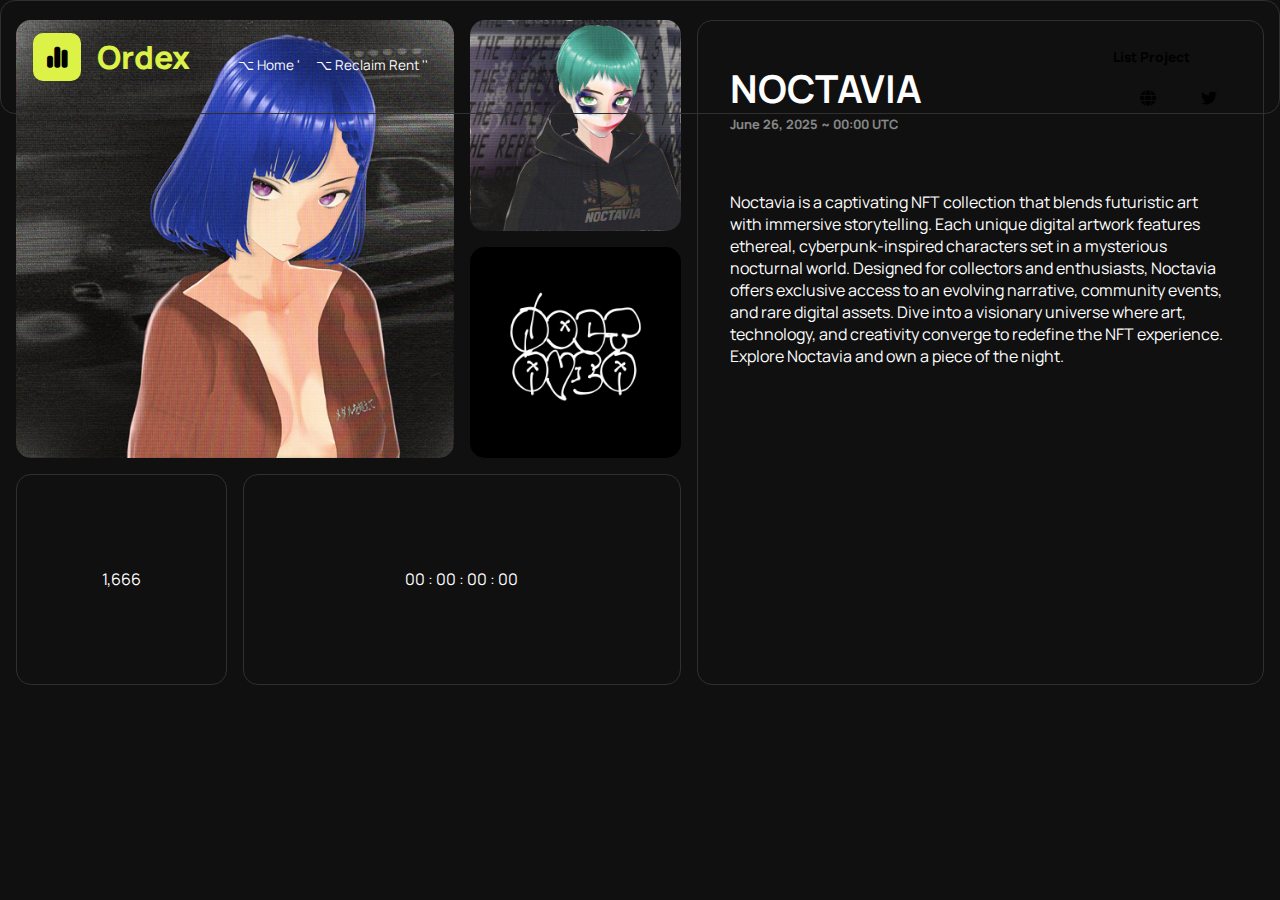
<file: collection/noctavia/index.html>
<!DOCTYPE html>
<html lang="en">

<head>
    <title>NOCTAVIA</title>

    <meta charset="UTF-8">
    <meta name="viewport" content="width=device-width, initial-scale=1.0">

    <link rel="stylesheet" href="../../assets/css/style.css">
    <link rel="stylesheet" href="../../assets/css/nft.css">

    <link rel="stylesheet" href="https://cdnjs.cloudflare.com/ajax/libs/font-awesome/6.7.2/css/all.min.css" />

</head>

<body>
    <div class="dapp">
        <header>
            <div>
                <a href="../" class="logo">
                    <div>
                        <i class="fa-solid fa-chart-simple"></i>
                    </div>
                    <h5>
                        Ordex
                    </h5>
                </a>
                <nav>
                    <a href="../../">⌥ Home '</a>
                    <a href="../../close-accounts/">⌥ Reclaim Rent ''</a>
                </nav>
            </div>
            <div>
                <a href="https://discord.gg/B6PGsf3WyT">
                    List Project
                </a>
            </div>
        </header>
        <section>
            <div class="container">
                <div class="box">
                    <img src="./img/1.jpg" />
                </div>
                <div class="box">
                    <img src="./img/2.jpg" />
                </div>
                <div class="box">
                    <img src="./img/3.jpg" />
                </div>
                <div class="box ale">
                    <span>1,666</span>
                </div>
                <div class="box ale">
                    <span id="countdown">00 : 00 : 00 : 00</span>
                </div>
            </div>
            <article>
                <div>
                    <div>
                        <h1>NOCTAVIA</h1>
                        <h2>
                            June 26, 2025 ~ 00:00 UTC
                        </h2>
                    </div>
                    <div class="links">
                        <a href="https://www.noctavia.xyz/">
                            <i class="fa-solid fa-globe"></i>
                        </a>
                        <a href="https://x.com/noctav1a">
                            <i class="fa-brands fa-twitter"></i>
                        </a>
                    </div>
                </div>
                <div>
                    <p>
                        Noctavia is a captivating NFT collection that blends futuristic art with immersive storytelling. Each unique digital artwork features ethereal, cyberpunk-inspired characters set in a mysterious nocturnal world. Designed for collectors and enthusiasts, Noctavia offers exclusive access to an evolving narrative, community events, and rare digital assets. Dive into a visionary universe where art, technology, and creativity converge to redefine the NFT experience. Explore Noctavia and own a piece of the night.
                    </p>
                </div>
            </article>
        </section>
    </div>
    <script>
        const countdownEl = document.getElementById('countdown');

        const targetDate = new Date(Date.UTC(2025, 5, 26, 0, 0, 0)); // 0 ... 11

        function updateCountdown() {
            const now = new Date();
            const diff = targetDate - now;

            if (diff <= 0) {
                countdownEl.textContent = "00 : 00 : 00 : 00";
                clearInterval(timer);
                return;
            }

            const totalSeconds = Math.floor(diff / 1000);

            const days = Math.floor(totalSeconds / (3600 * 24));
            const hours = Math.floor((totalSeconds % (3600 * 24)) / 3600);
            const minutes = Math.floor((totalSeconds % 3600) / 60);
            const seconds = totalSeconds % 60;

            countdownEl.textContent =
                String(days).padStart(2, '0') + " : " +
                String(hours).padStart(2, '0') + " : " +
                String(minutes).padStart(2, '0') + " : " +
                String(seconds).padStart(2, '0');
        }

        updateCountdown();
        const timer = setInterval(updateCountdown, 1000);
    </script>
</body>

</html>
</file>
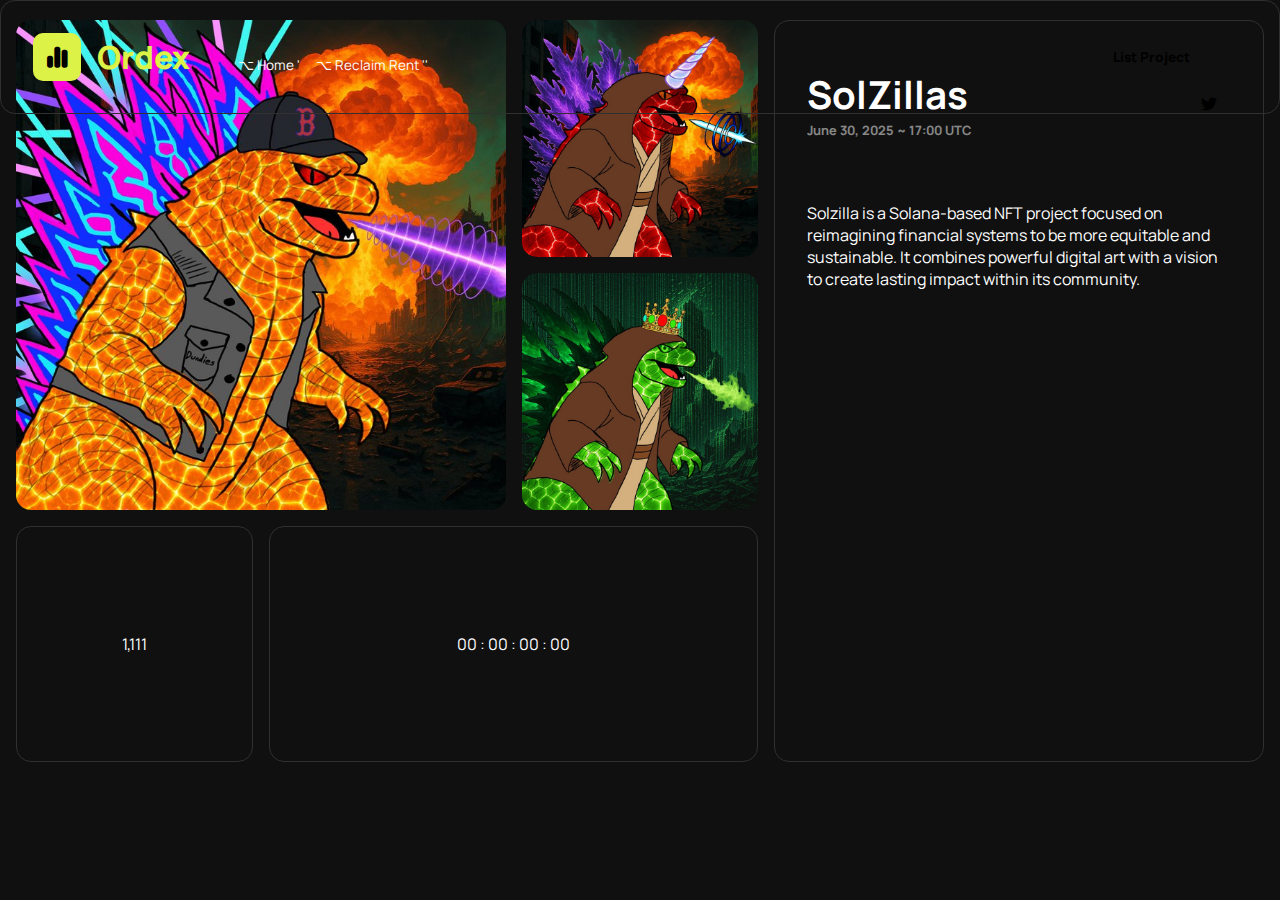
<file: nft/solzillas/index.html>
<!DOCTYPE html>
<html lang="en">

<head>
    <title>SolZillas</title>

    <meta charset="UTF-8">
    <meta name="viewport" content="width=device-width, initial-scale=1.0">

    <link rel="stylesheet" href="../../assets/css/style.css">
    <link rel="stylesheet" href="../../assets/css/nft.css">

    <link rel="stylesheet" href="https://cdnjs.cloudflare.com/ajax/libs/font-awesome/6.7.2/css/all.min.css" />

</head>

<body>
    <div class="dapp">
        <header>
            <div>
                <a href="../" class="logo">
                    <div>
                        <i class="fa-solid fa-chart-simple"></i>
                    </div>
                    <h5>
                        Ordex
                    </h5>
                </a>
                <nav>
                    <a href="../../">⌥ Home '</a>
                    <a href="../../close-accounts/">⌥ Reclaim Rent ''</a>
                </nav>
            </div>
            <div>
                <a href="https://discord.gg/B6PGsf3WyT">
                    List Project
                </a>
            </div>
        </header>
        <section>
            <div class="container">
                <div class="box">
                    <img src="./img/1.jpg" />
                </div>
                <div class="box">
                    <img src="./img/2.jpg" />
                </div>
                <div class="box">
                    <img src="./img/3.jpg" />
                </div>
                <div class="box ale">
                    <span>1,111</span>
                </div>
                <div class="box ale">
                    <span id="countdown">00 : 00 : 00 : 00</span>
                </div>
            </div>
            <article>
                <div>
                    <div>
                        <h1>SolZillas</h1>
                        <h2>
                            June 30, 2025 ~ 17:00 UTC
                        </h2>
                    </div>
                    <div class="links">
                        <a href="https://x.com/SolZillaOnSol">
                            <i class="fa-brands fa-twitter"></i>
                        </a>
                    </div>
                </div>
                <div>
                    <p>
                        Solzilla is a Solana-based NFT project focused on reimagining financial systems to be more equitable and sustainable. It combines powerful digital art with a vision to create lasting impact within its community.
                    </p>
                </div>
            </article>
        </section>
    </div>
    <script>
        const countdownEl = document.getElementById('countdown');

        const targetDate = new Date(Date.UTC(2025, 5, 30, 17, 0, 0)); // 0 ... 11

        function updateCountdown() {
            const now = new Date();
            const diff = targetDate - now;

            if (diff <= 0) {
                countdownEl.textContent = "00 : 00 : 00 : 00";
                clearInterval(timer);
                return;
            }

            const totalSeconds = Math.floor(diff / 1000);

            const days = Math.floor(totalSeconds / (3600 * 24));
            const hours = Math.floor((totalSeconds % (3600 * 24)) / 3600);
            const minutes = Math.floor((totalSeconds % 3600) / 60);
            const seconds = totalSeconds % 60;

            countdownEl.textContent =
                String(days).padStart(2, '0') + " : " +
                String(hours).padStart(2, '0') + " : " +
                String(minutes).padStart(2, '0') + " : " +
                String(seconds).padStart(2, '0');
        }

        updateCountdown();
        const timer = setInterval(updateCountdown, 1000);
    </script>
</body>

</html>
</file>
<file: assets/css/style.css>
@import url('https://fonts.googleapis.com/css2?family=Manrope:wght@200..800&display=swap');

* {
    margin: 0;
    box-sizing: border-box;
    font-family: "Manrope";
}

a {
    text-decoration: none;
    color: unset;
}

:root {
    --co: #DDF247;
}

body {
    background-color: #101010;
    color: #FFF;
    height: 100vh;
    font-size: 1rem;
}














header {
    display: flex;
    align-items: center;
    justify-content: space-between;

    position: absolute;
    padding: 3rem;
    top: 0;
    left: 0;
    right: 0;
    bottom: 0;

    width: 100%;
    height: max-content;
    border: 1px solid transparent;
}

header>div:first-child {
    display: flex;
    align-items: center;
    gap: 3rem;
}

header .logo {
    align-items: center;
    display: flex;
    gap: 1rem;
    cursor: default;
}

header .logo h5 {
    font-size: 2rem;
    color: var(--co);
    font-weight: 900;
}

header nav {
    display: flex;
    align-items: center;

    margin-top: 1rem;

    gap: 1rem;
    font-size: 0.85rem;
}

header nav a {
    transition: all 0.5s;
}

header nav a:hover {
    transform: translateY(-8px);
}

.active {
    color: var(--co);
}

.active:hover {
    transform: unset;
    cursor: default;
}

header .links {
    display: flex;
    align-items: center;
    gap: 1.25rem;
}

header .links a, header .logo div {
    justify-content: center;
    align-items: center;
    display: flex;

    color: #000;
    background: var(--co);
    border-radius: 10px;

    font-weight: 900;

    height: 3rem;
    width: 3rem;
}

header .links a {
    transition: all 0.25s;
}

header .links a:hover {
    transform: scale(1.1);
}

header .logo div {
    font-size: 1.5rem;
}




@media only screen and (max-width: 480px) {

    body {
        height: 100dvh;
    }

    header nav {
        display: none;
    }

    header {
        padding: 1rem;
    }



}
</file>
<file: assets/css/nft.css>
header>div:last-child>a:last-child {
    font-size: 0.85rem;
    cursor: pointer;

    justify-content: center;
    align-items: center;
    display: flex;

    color: #000;
    background: var(--solid);
    border-radius: 10px;

    border: none;

    font-weight: 900;

    height: 3rem;
    width: 12rem;
}

body {
    padding: 1.25rem 1rem;
}

.dapp {
    grid-template-rows: max-content calc(100% - (8rem + 2px));
    gap: 1rem;
}

header {
    padding: 2rem;
    border: 1px solid #303030;
    border-radius: 15px;
}









section {
    height: 100%;

    display: flex;
    gap: 1rem;
}

article {
    display: grid;
    grid-template-rows: 15% auto;

    width: 100%;

    border: 1px solid #303030;
    border-radius: 15px;
    padding: 2rem;

    gap: 3rem;
}

article > div:first-child {

    display: flex;
    align-items: center;
    justify-content: space-between;
}

article .links {
    display: flex;
    gap: 1rem;
}

article .links a {
    display: flex;
    align-items: center;
    justify-content: center;

    height: 45px;
    width: 45px;

    background: var(--solid);
    border-radius: 10px;
    color: #000;

    transition: all 0.5s;
    border: 2px solid transparent;

}

.links a:hover {
    background: transparent;
    border: 2px solid #DDF247;
    color: white;

    background: hsla(67, 87%, 61%, 0.1);

}

article h1 {
    font-size: 3vw;
    color: var(--solid);
}

article h2 {
    font-size: 1vw;
    opacity: 0.5;
}

.container {
    display: grid;
    grid-template-columns: repeat(3, 1fr);
    grid-template-rows: repeat(3, 1fr);

    gap: 1rem;
    aspect-ratio: 1 / 1;
    height: 100%;

}

.container > div:first-child {
    grid-column: span 2;
    grid-row: span 2;
}

.container > div:last-child {
    grid-column: span 2;
}

.box {
    display: flex;
    width: 100%;
    border-radius: 15px;
    overflow: hidden;
}


.box img {
    width: 100%

}

.ale {
    display: flex;
    align-items: center;
    justify-content: center;

    border: 1px solid #303030;
}







@media only screen and (max-width: 480px) {

    body {
        height: 100dvh;
    }

    section {
        padding: 1rem;
        flex-direction: column;

        padding-top: 0;
    }

    .dapp {
        display: flex;
        flex-direction: column;
 
    }

    .container {
        display: grid;
        grid-template-columns: repeat(3, 1fr);
        grid-template-rows: repeat(3, 1fr);
    
        gap: 1rem;
        aspect-ratio: 1 / 1;
        width: 100%;

        height: unset;
    
    }

    article {
        display: flex;
        flex-direction: column;

        padding: 1rem;
        height: 100%;
        gap: 2rem;

    }

    article .links a {
        height: 36px;
        width: 36px;

        font-size: 16px;

        border-radius: 5px;
    
    }

    
    article .links {

        gap: 0.75rem;
    }

    article p {
        font-size: 2.5vw;
        text-align: center;
    }

    article span {
        font-size: 2vw;
    }

    article h1 {
        font-size: 6vw;

    }

    article h2 {
        font-size: 2vw;

    }
    
    article > div:last-child {
        justify-content: space-around;
    }

    header > div:last-child>a:first-child {
        display: none;
    }

    header > div:last-child>a:last-child {
        width: 7.25rem;
        font-size: 0.75rem;
    }

    header, section {
        border: none;
        padding: 0;
    }
    
}
</file>
